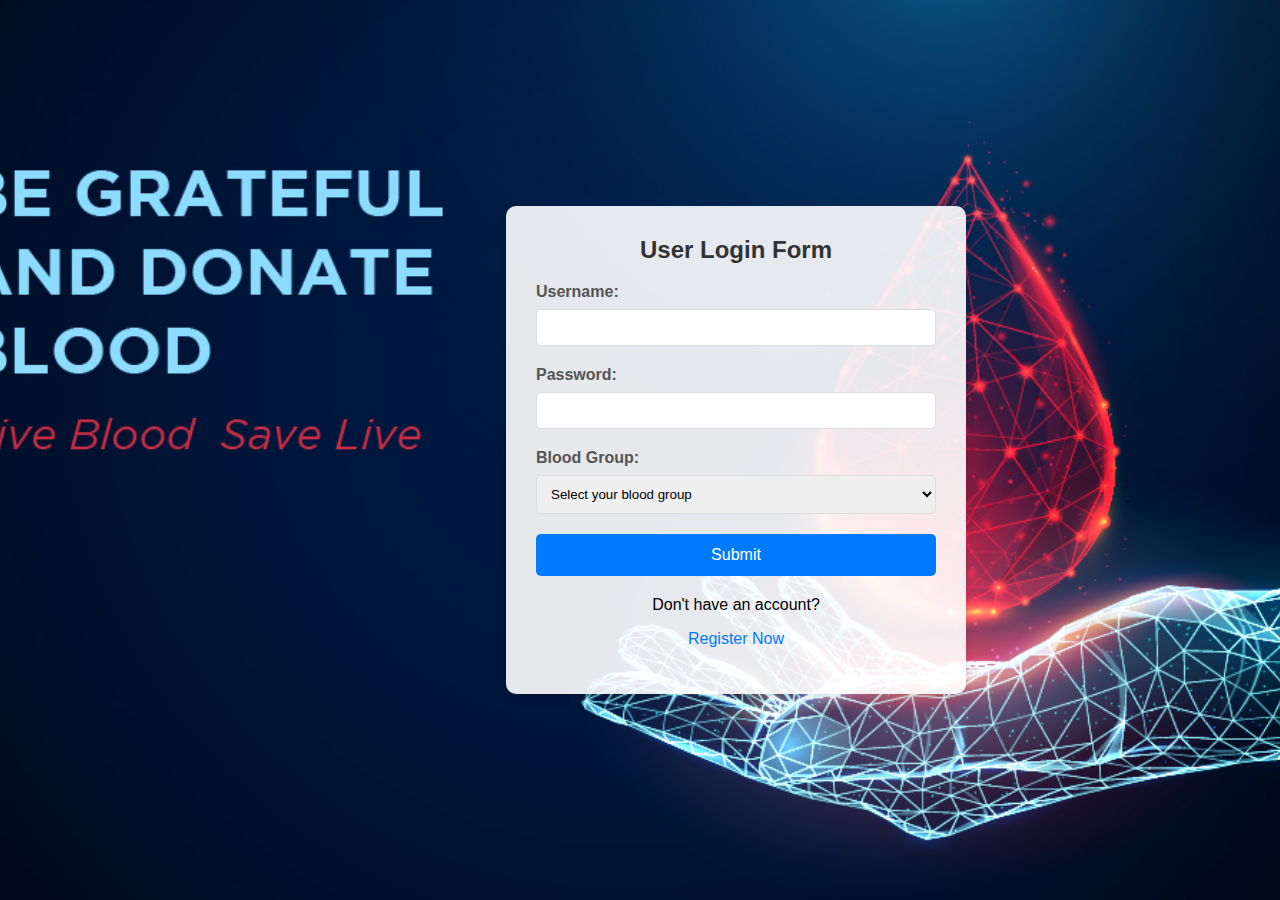
<file: index.html>
<!DOCTYPE html>
<html lang="en">
<head>
    <meta charset="UTF-8">
    <meta name="viewport" content="width=device-width, initial-scale=1.0">
    <title>User Login Form</title>
    <link rel="stylesheet" href="style.css">
</head>
<body>
    <div class="container">
        <h2>User Login Form</h2>
        <form id="loginForm" action="connect.php" method="post">
            <input type="hidden" name="form_type" value="login">
            <div class="form-group">
                <label for="username">Username:</label>
                <input type="text" id="username" name="username" required>
            </div>
            <div class="form-group">
                <label for="password">Password:</label>
                <input type="password" id="password" name="password" required>
            </div>
            <div class="form-group">
                <label for="bloodGroup">Blood Group:</label>
                <select id="bloodGroup" name="bloodGroup" required>
                    <option value="" disabled selected>Select your blood group</option>
                    <option value="A+">A+</option>
                    <option value="A-">A-</option>
                    <option value="B+">B+</option>
                    <option value="B-">B-</option>
                    <option value="AB+">AB+</option>
                    <option value="AB-">AB-</option>
                    <option value="O+">O+</option>
                    <option value="O-">O-</option>
                </select>
            </div>
            <div class="form-group">
                <button type="submit">Submit</button>
            </div>
            <div id="additional-options">
                <p>Don't have an account?</p>
                <p><a href="register.html">Register Now</a></p>
            </div>
        </form>
    </div>
</body>
</html>
</file>
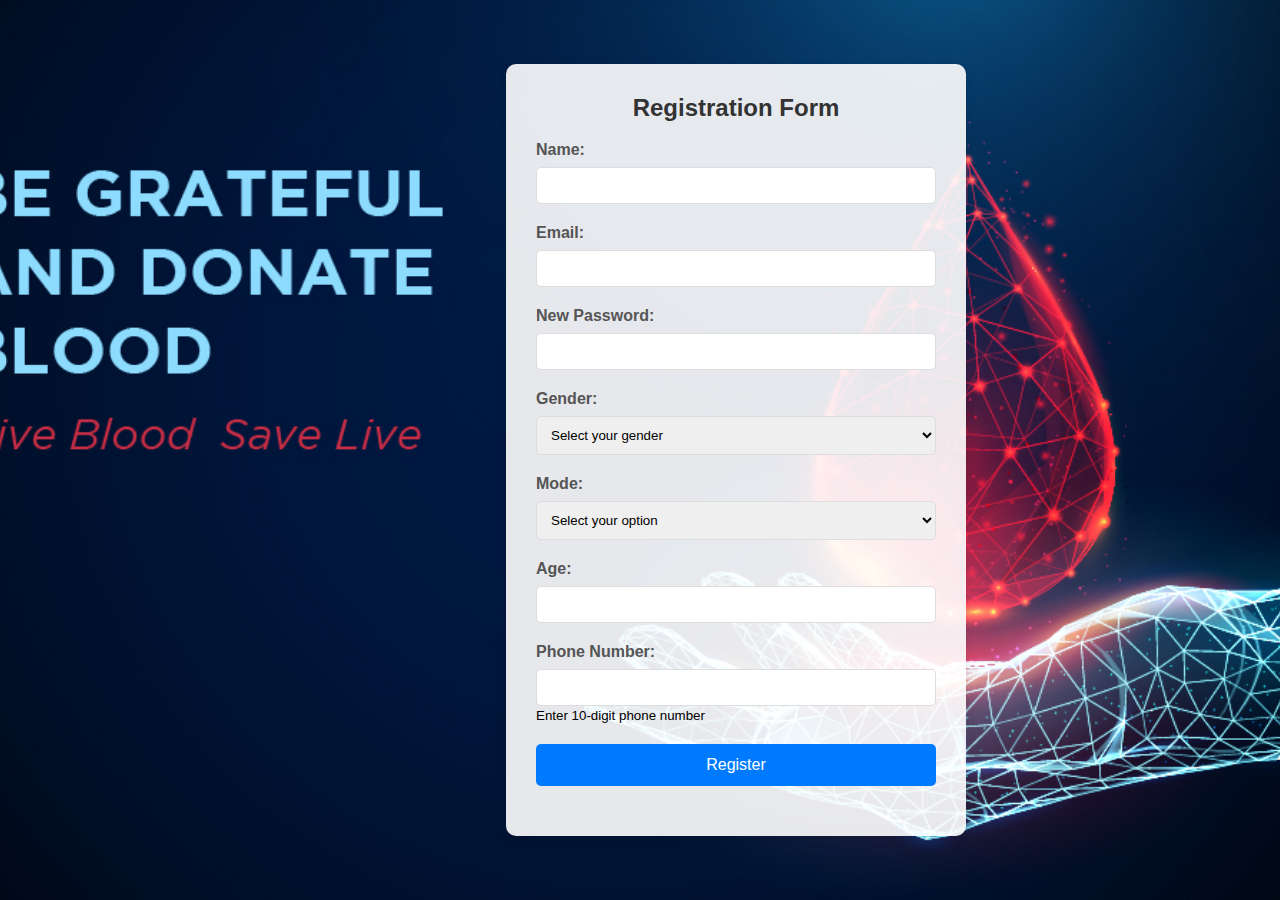
<file: register.html>
<!DOCTYPE html>
<html lang="en">
<head>
    <meta charset="UTF-8">
    <meta name="viewport" content="width=device-width, initial-scale=1.0">
    <title>Registration Form</title>
    <link rel="stylesheet" href="style.css">
</head>
<body>
    <div class="container">
        <h2>Registration Form</h2>
        <form id="registerForm" action="connect.php" method="post">
            <input type="hidden" name="form_type" value="register">
            <div class="form-group">
                <label for="name">Name:</label>
                <input type="text" id="name" name="name" required>
            </div>
            <div class="form-group">
                <label for="email">Email:</label>
                <input type="email" id="email" name="email" required>
            </div>
            <div class="form-group">
                <label for="newPassword">New Password:</label>
                <input type="password" id="newPassword" name="newPassword" required>
            </div>
            <div class="form-group">
                <label for="gender">Gender:</label>
                <select id="gender" name="gender" required>
                    <option value="" disabled selected>Select your gender</option>
                    <option value="male">Male</option>
                    <option value="female">Female</option>
                </select>
            </div>
            <div class="form-group">
                <label for="mode">Mode:</label>
                <select id="mode" name="mode" required>
                    <option value="" disabled selected>Select your option</option>
                    <option value="donor">Donor</option>
                    <option value="receiver">Receiver</option>
                </select>
            </div>
            <div id="donorQuestions" class="hidden">
                <div class="form-group">
                    <label for="smoker">Do you smoke?</label>
                    <select id="smoker" name="smoker">
                        <option value="" disabled selected>Select your habit</option>
                        <option value="yes">Yes</option>
                        <option value="no">No</option>
                    </select>
                </div>
                <div class="form-group">
                    <label for="alcoholic">Do you drink alcohol?</label>
                    <select id="alcoholic" name="alcoholic">
                        <option value="" disabled selected>Select your habit</option>
                        <option value="yes">Yes</option>
                        <option value="no">No</option>
                    </select>
                </div>
            </div>
            <div class="form-group">
                <label for="age">Age:</label>
                <input type="number" id="age" name="age" min="0" max="50" required>
            </div>
            <div class="form-group">
                <label for="phoneNumber">Phone Number:</label>
                <input type="text" id="phoneNumber" name="phoneNumber" pattern="\d{10}" required>
                <small>Enter 10-digit phone number</small>
            </div>
            <div class="form-group">
                <button type="submit">Register</button>
            </div>
        </form>
    </div>

    <script>
        document.getElementById('mode').addEventListener('change', function() {
            const mode = this.value;
            const donorQuestions = document.getElementById('donorQuestions');
            
            if (mode === 'donor') {
                donorQuestions.classList.remove('hidden');
            } else {
                donorQuestions.classList.add('hidden');
            }
        });
    </script>
</body>
</html>
</file>
<file: style.css>
body {
    font-family: Arial, sans-serif;
    background-color: #f4f4f4;
    display: flex;
    justify-content: center;
    align-items: center;
    height: 100vh;
    width: 115%;
    margin: 0;
    background-image: url('Blood-Donation-1.jpg');
    background-size: cover;
    background-position: center;
    background-repeat: no-repeat;
    position: relative;
    overflow-x: hidden;
}

.container {
    background-color: rgba(255, 255, 255, 0.9);
    padding: 30px;
    border-radius: 10px;
    box-shadow: 0 4px 8px rgba(0, 0, 0, 0.1);
    width: 100%;
    max-width: 400px;
    position: relative;
    margin: 20px;
    animation: fadeIn 0.5s ease-in-out;
}

@keyframes fadeIn {
    from {
        opacity: 0;
        transform: translateY(-10%);
    }
    to {
        opacity: 1;
        transform: translateY(0);
    }
}

h2 {
    margin-top: 0;
    font-size: 24px;
    color: #333;
    text-align: center;
}

.form-group {
    margin-bottom: 20px;
}

.form-group label {
    display: block;
    margin-bottom: 8px;
    color: #555;
    font-weight: bold;
}

.form-group input,
.form-group select {
    width: 100%;
    padding: 10px;
    border: 1px solid #ddd;
    border-radius: 5px;
    box-sizing: border-box;
    transition: border-color 0.3s ease;
}

.form-group input:focus,
.form-group select:focus {
    border-color: #007bff;
    outline: none;
}

.form-group button {
    width: 100%;
    padding: 12px;
    background-color: #007bff;
    color: white;
    border: none;
    border-radius: 5px;
    cursor: pointer;
    font-size: 16px;
    transition: background-color 0.3s ease;
}

.form-group button:hover {
    background-color: #0056b3;
}

#additional-options {
    text-align: center;
    margin-top: 20px;
}

#additional-options a {
    color: #007bff;
    text-decoration: none;
    display: block;
    margin-top: 10px;
    transition: color 0.3s ease;
}

#additional-options a:hover {
    text-decoration: underline;
    color: #0056b3;
}

.hidden {
    display: none;
}
</file>
